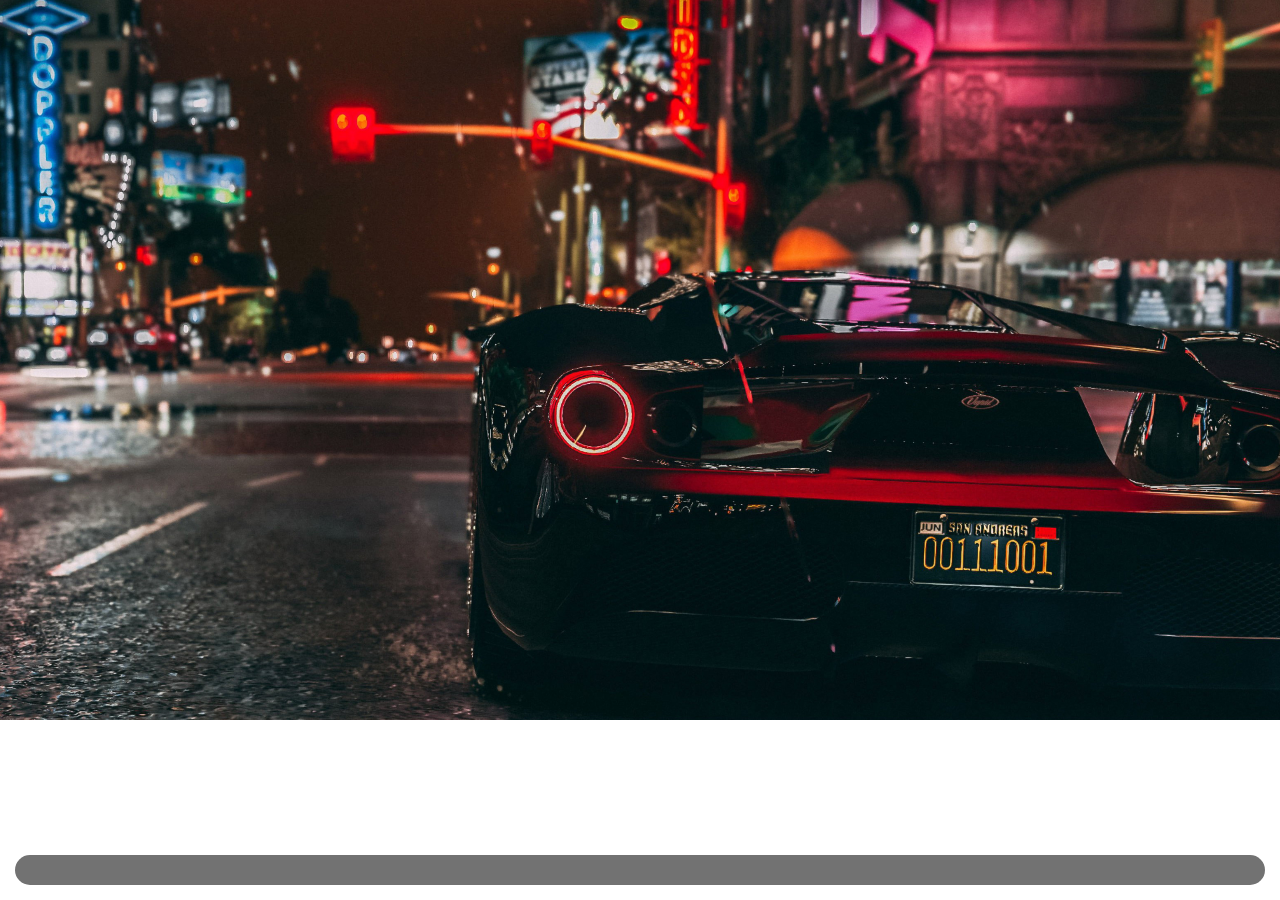
<file: resources/[ProjectX]/core/loading/index.html>
<!DOCTYPE html>
<html>
<head>
  <meta charset='utf-8'>
  <meta http-equiv='X-UA-Compatible' content='IE=edge'>
  <title>ProjectX</title>
  <meta name='viewport' content='width=device-width, initial-scale=1'>
  <link rel='stylesheet' type='text/css' media='screen' href='main.css'>
  <script src='main.js'></script>
</head>
<body>
  <div class="loadbar">
    <div class="progress"></div>
  </div>
</body>
</html>
</file>
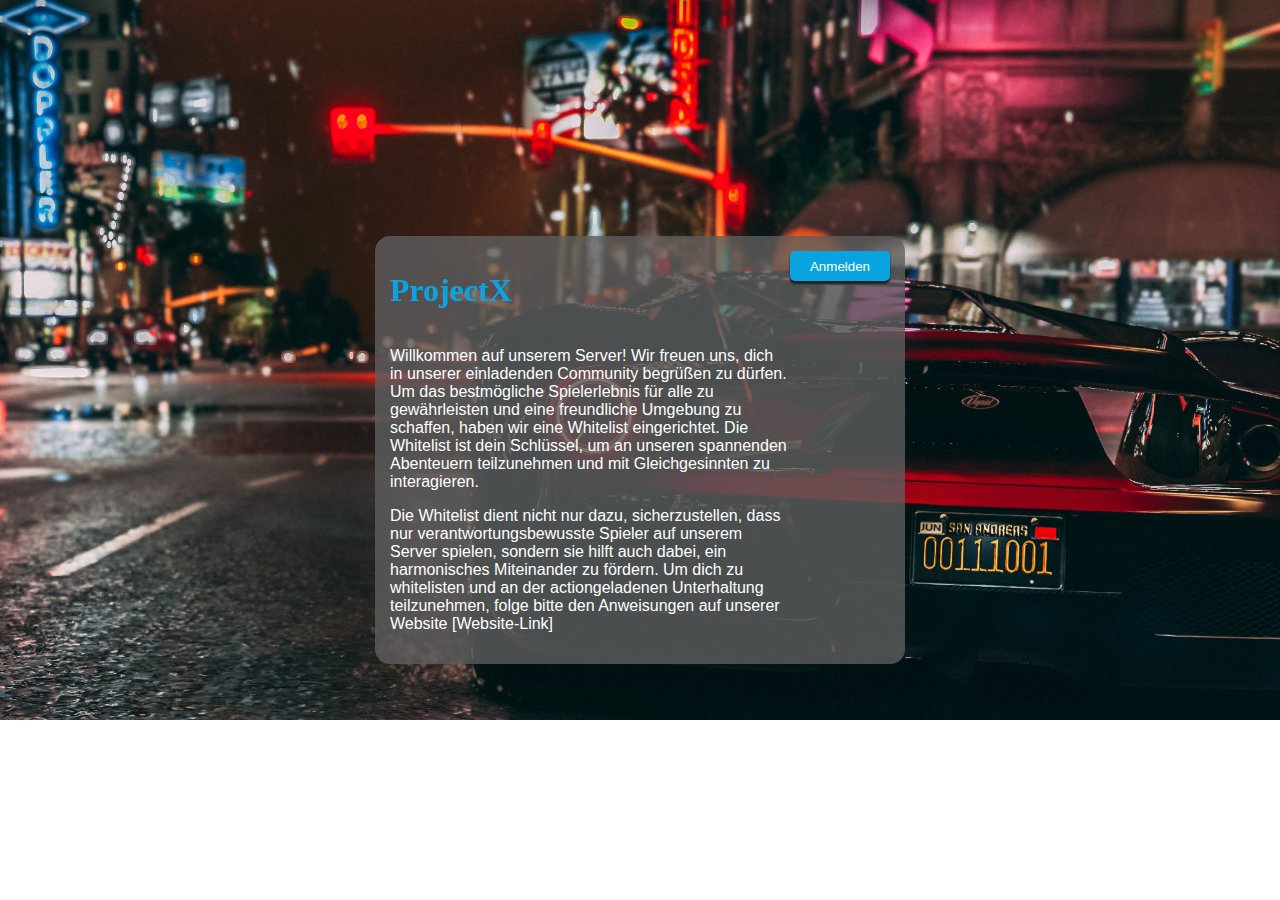
<file: resources/[ProjectX]/core/welcome/index.html>
<!DOCTYPE html>
<html>
<head>
  <meta charset='utf-8'>
  <meta http-equiv='X-UA-Compatible' content='IE=edge'>
  <title>ProjectX</title>
  <meta name='viewport' content='width=device-width, initial-scale=1'>
  <link rel='stylesheet' type='text/css' media='screen' href='main.css'>
  <script src='main.js'></script>
</head>
<body>
  <div class="card">
    <h1>ProjectX</h1>
    <div class="text">
      <p>Willkommen auf unserem Server! Wir freuen uns, dich in unserer einladenden Community begrüßen zu dürfen. Um das bestmögliche Spielerlebnis für alle zu gewährleisten und eine freundliche Umgebung zu schaffen, haben wir eine Whitelist eingerichtet. Die Whitelist ist dein Schlüssel, um an unseren spannenden Abenteuern teilzunehmen und mit Gleichgesinnten zu interagieren.</p>
    <p>Die Whitelist dient nicht nur dazu, sicherzustellen, dass nur verantwortungsbewusste Spieler auf unserem Server spielen, sondern sie hilft auch dabei, ein harmonisches Miteinander zu fördern. Um dich zu whitelisten und an der actiongeladenen Unterhaltung teilzunehmen, folge bitte den Anweisungen auf unserer Website [Website-Link]</p>
    </div>
    <!-- <img src="https://img.logoipsum.com/250.svg" alt="Logo"> -->
    <div class="empty"></div>
    <button>Anmelden</button>
  </div>
</body>
</html>
</file>
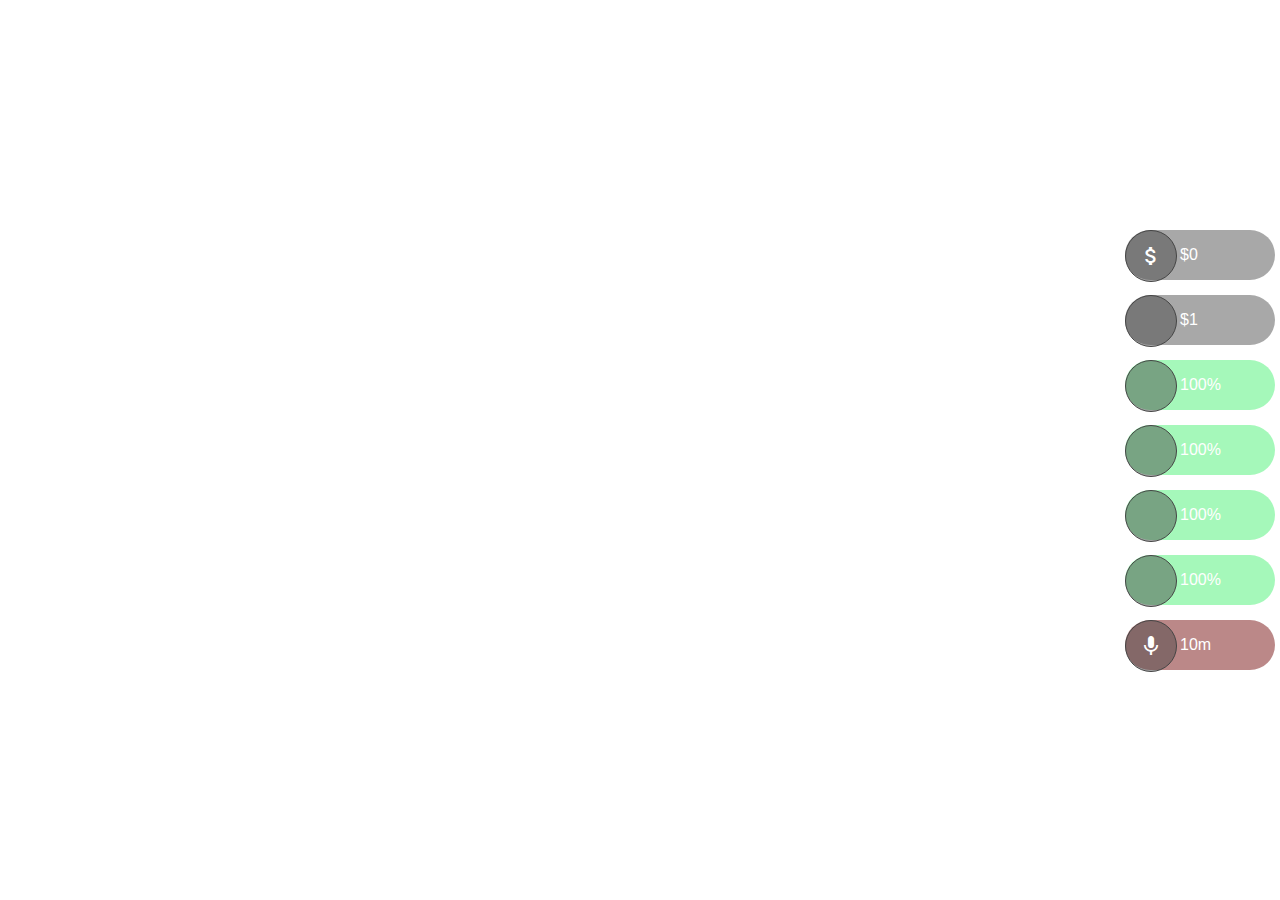
<file: resources/[ProjectX]/core/html/hud/index.html>
<html lang="de">
<head>
  <meta charset="UTF-8">
  <meta name="viewport" content="width=device-width, initial-scale=1.0">
  <link href="https://fonts.googleapis.com/icon?family=Material+Icons" rel="stylesheet">
      <!-- <link rel="stylesheet" href="https://fonts.googleapis.com/css2?family=Material+Symbols+Outlined:opsz,wght,FILL,GRAD@20..48,100..700,0..1,-50..200" /> -->
  <link rel='stylesheet' type='text/css' media='screen' href='hud.css'>
  <link rel='stylesheet' type='text/css' media='screen' href='stars.css'>
</head>
<body>
  <div class="cops">
    <div class="star">
      <span class="material-icons">star_outline</span>
    </div>
    <div class="star">
      <span class="material-icons">star_outline</span>
    </div>
    <div class="star">
      <span class="material-icons">star_outline</span>
    </div>
    <div class="star">
      <span class="material-icons">star_outline</span>
    </div>
    <div class="star">
      <span class="material-icons">star_outline</span>
    </div>
  </div>
  <div class="hud">
    <div class="panel cash">
      <div class="icon">
        <span class="material-icons">attach_money</span>
      </div>
      <div class="text">
        $<span id="cash">0</span>
      </div>
    </div>
    <div class="panel dirtycash">
      <div class="icon">
        <span class="material-icons">currency_bitcoin</span>
      </div>
      <div class="text">
        $<span id="dirtycash">0</span>
      </div>
    </div>
    <div class="panel health">
      <div class="icon">
        <span class="material-icons">emergency</span>
      </div>
      <div class="text">
        <span id="health">0</span>%
      </div>
    </div>
    <div class="panel cardio">
      <div class="icon">
        <span class="material-icons">bolt</span>
      </div>
      <div class="text">
        <span id="cardio">0</span>%
      </div>
    </div>
    <div class="panel food">
      <div class="icon">
        <span class="material-icons">lunch_dining</span>
      </div>
      <div class="text">
        <span id="food">0</span>%
      </div>
    </div>
    <div class="panel water">
      <div class="icon">
        <span class="material-icons">water_drop</span>
      </div>
      <div class="text">
        <span id="water">0</span>%
      </div>
    </div>
    <div class="panel voice">
      <div class="icon">
        <span class="material-icons">mic</span>
        <!-- <span class="material-icons">mic_off</span> -->
      </div>
      <div class="text">
        <span id="voice">0</span>m
      </div>
    </div>
    <!-- Rathhaus
    Fahrzeughändler
    Zulassungsstelle
    Banken (Keine Automaten)
    FruitTalk (Handyvertrag)
    Apotheken
    Hotels
    Parkplätze
    Metro
  -->
  </div>
</body>
<script src="https://ajax.googleapis.com/ajax/libs/jquery/3.6.4/jquery.min.js"></script>
<script src="main.js"></script>
</html>
</file>
<file: resources/[ProjectX]/core/loading/main.css>
body {
  background: url('loading_screen.jpg');
  background-repeat: no-repeat;
  background-size: cover;
  padding: 0;
  margin: 0;
}

.loadbar {
  background-color: #727272;
  width: calc(100% - 30px);
  height: 30px;
  position: fixed;
  bottom: 0;
  margin: 15px;
  overflow: hidden;
  border-radius: 15px;
}

.progress {
  background-color: #09a3e0;
  width: 0%;
  height: 30px;
  border-radius: 15px;
}
</file>
<file: resources/[ProjectX]/core/welcome/main.css>
* {
  font-family: Arial, Helvetica, sans-serif;
}

body {
  background: url('loading_screen.jpg');
  background-repeat: no-repeat;
  background-size: cover;
  padding: 0;
  margin: 0;
}

.card {
  /* height: 200px; */
  width: 500px;
  background-color: #5e5e5ecc;
  position: absolute;
  top: 50%;
  left: 50%;
  transform: translate(-50%, -50%);
  border-radius: 15px;
  padding: 15px;
  display: grid;
  grid-template-areas:  "title login"
                        "text login";
  justify-content: center;
  align-content: center;
}

h1 {
  color: #09a3e0;
  font-family: 'Times New Roman', Times, serif;
  grid-area: title;
}

.text {
  grid-area: text;
  color: white;
}
.empty {
  grid-area: empty;
}

button {
  grid-area: login;
  height: 30px;
  width: 100px;
  background-color: #09a3e0;
  outline: none;
  border: none;
  border-radius: 5px;
  box-shadow: 0px 2px 2px 0px #202020;
  transition: 0.3s;
  color: white;
}

button:hover {
  box-shadow: none;
  transition: 0.3s;
  cursor: pointer;
}
</file>
<file: resources/[ProjectX]/core/html/hud/hud.css>
* {
  font-family: Arial, Helvetica, sans-serif;
}

.hud {
  position: absolute;
  top: 50%;
  right: 0;
  transform: translate(0, -50%);
}

.panel {
  height: 50px;
  min-width: 150px;
  margin: 15px 5px;
  line-height: 50px;
  text-align: left;
  border-radius: 30px;
  background-color: #45454577;
  color: #fff;
}

.icon {
  height: 50px;
  width: 50px;
  border-radius: 30px;
  border: 1px solid #454545;
  background-color: #45454577;
  float: left;
  position: relative;
  margin-right: 3px;
}

.material-icons {
  position: absolute;
  top: 50%;
  left: 50%;
  transform: translate(-50%, -50%);
}

.green {
  border-color: #3ef16b;
  background-color: #3ef16b77;
}

.yellow {
  border-color: #bfc211;
  background-color: #bfc21177;
}

.orange {
  border-color: #f39020;
  background-color: #f3902077;
}

.indianred {
  border-color: #f13e3e;
  background-color: #f13e3e77;
}

.red {
  border-color: #6e0000;
  background-color: #6e000077;
}

.hidden {
  display: none;
}
</file>
<file: resources/[ProjectX]/core/html/hud/stars.css>
.cops {
  float: right;
}

.star {
  height: 30px;
  width: 30px;
  float: left;
  position: relative;
  scale: 1.1;
  color: #fff;
}
</file>
